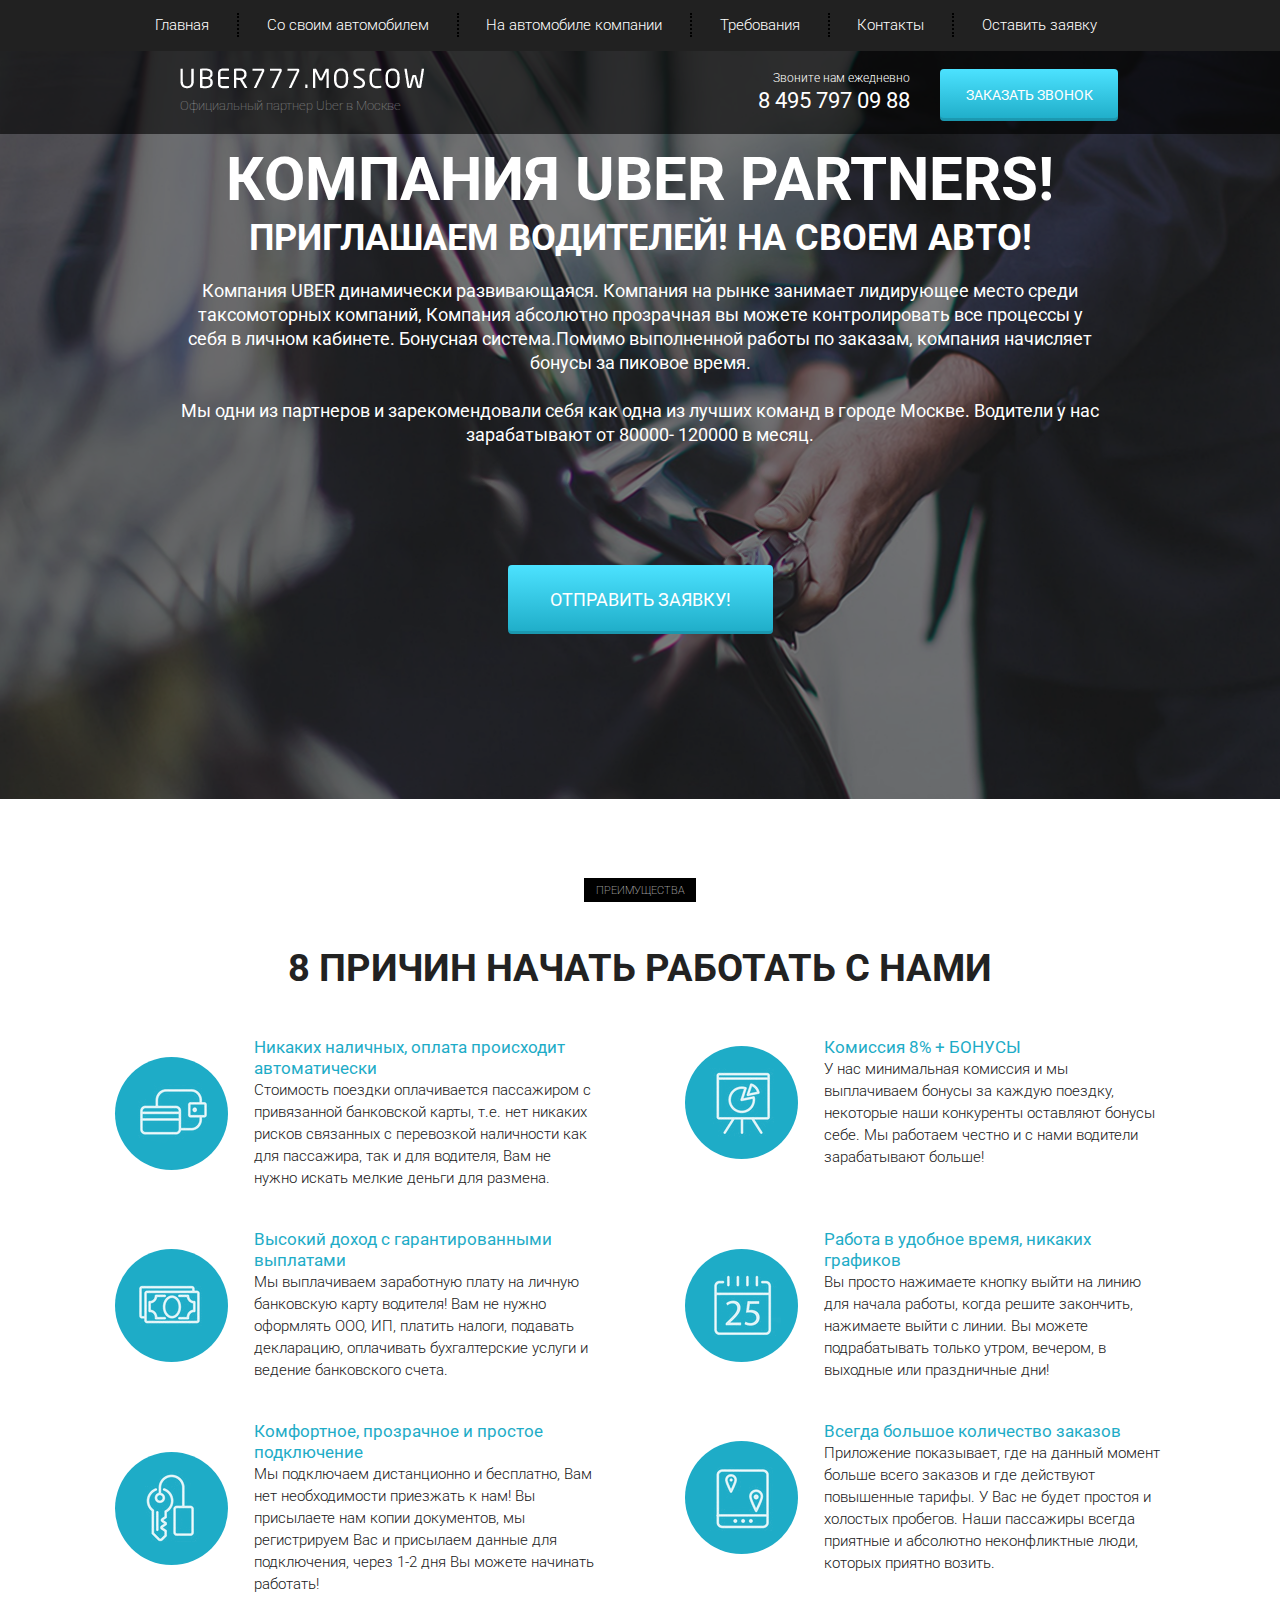
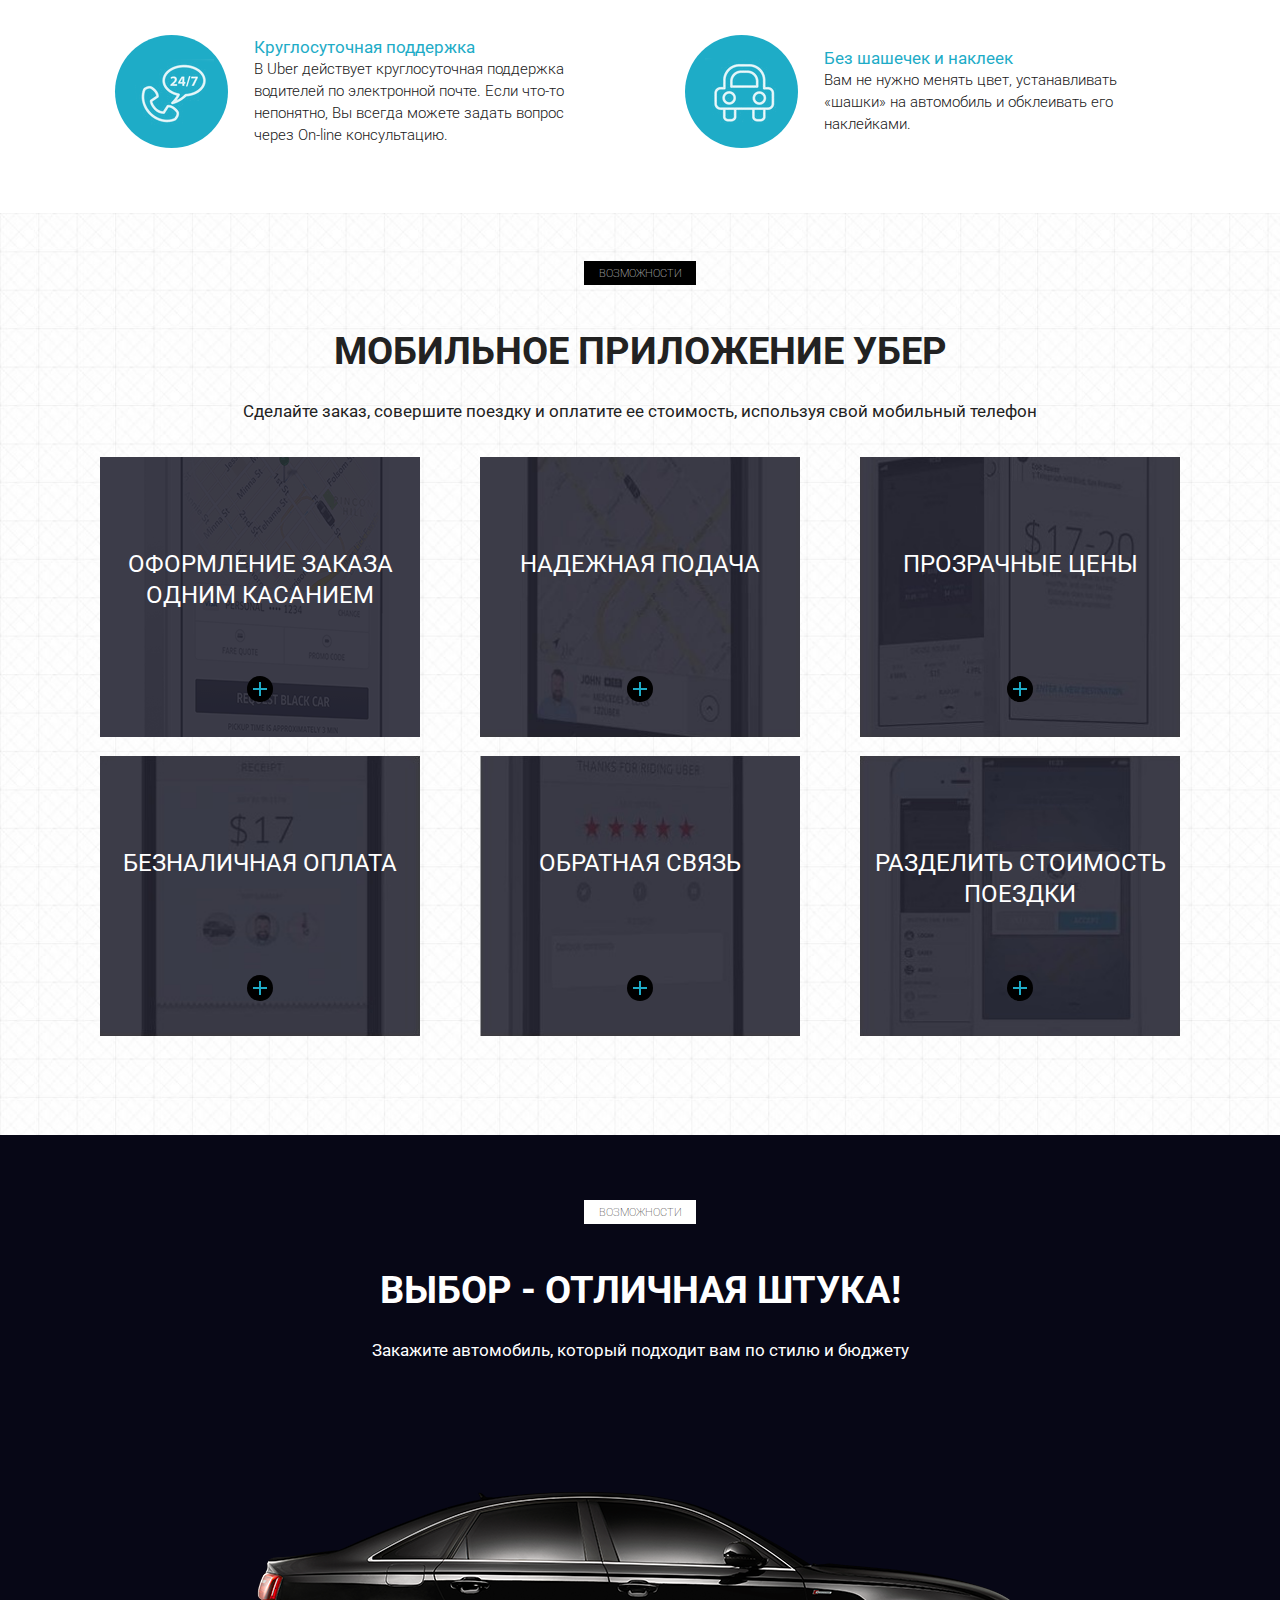
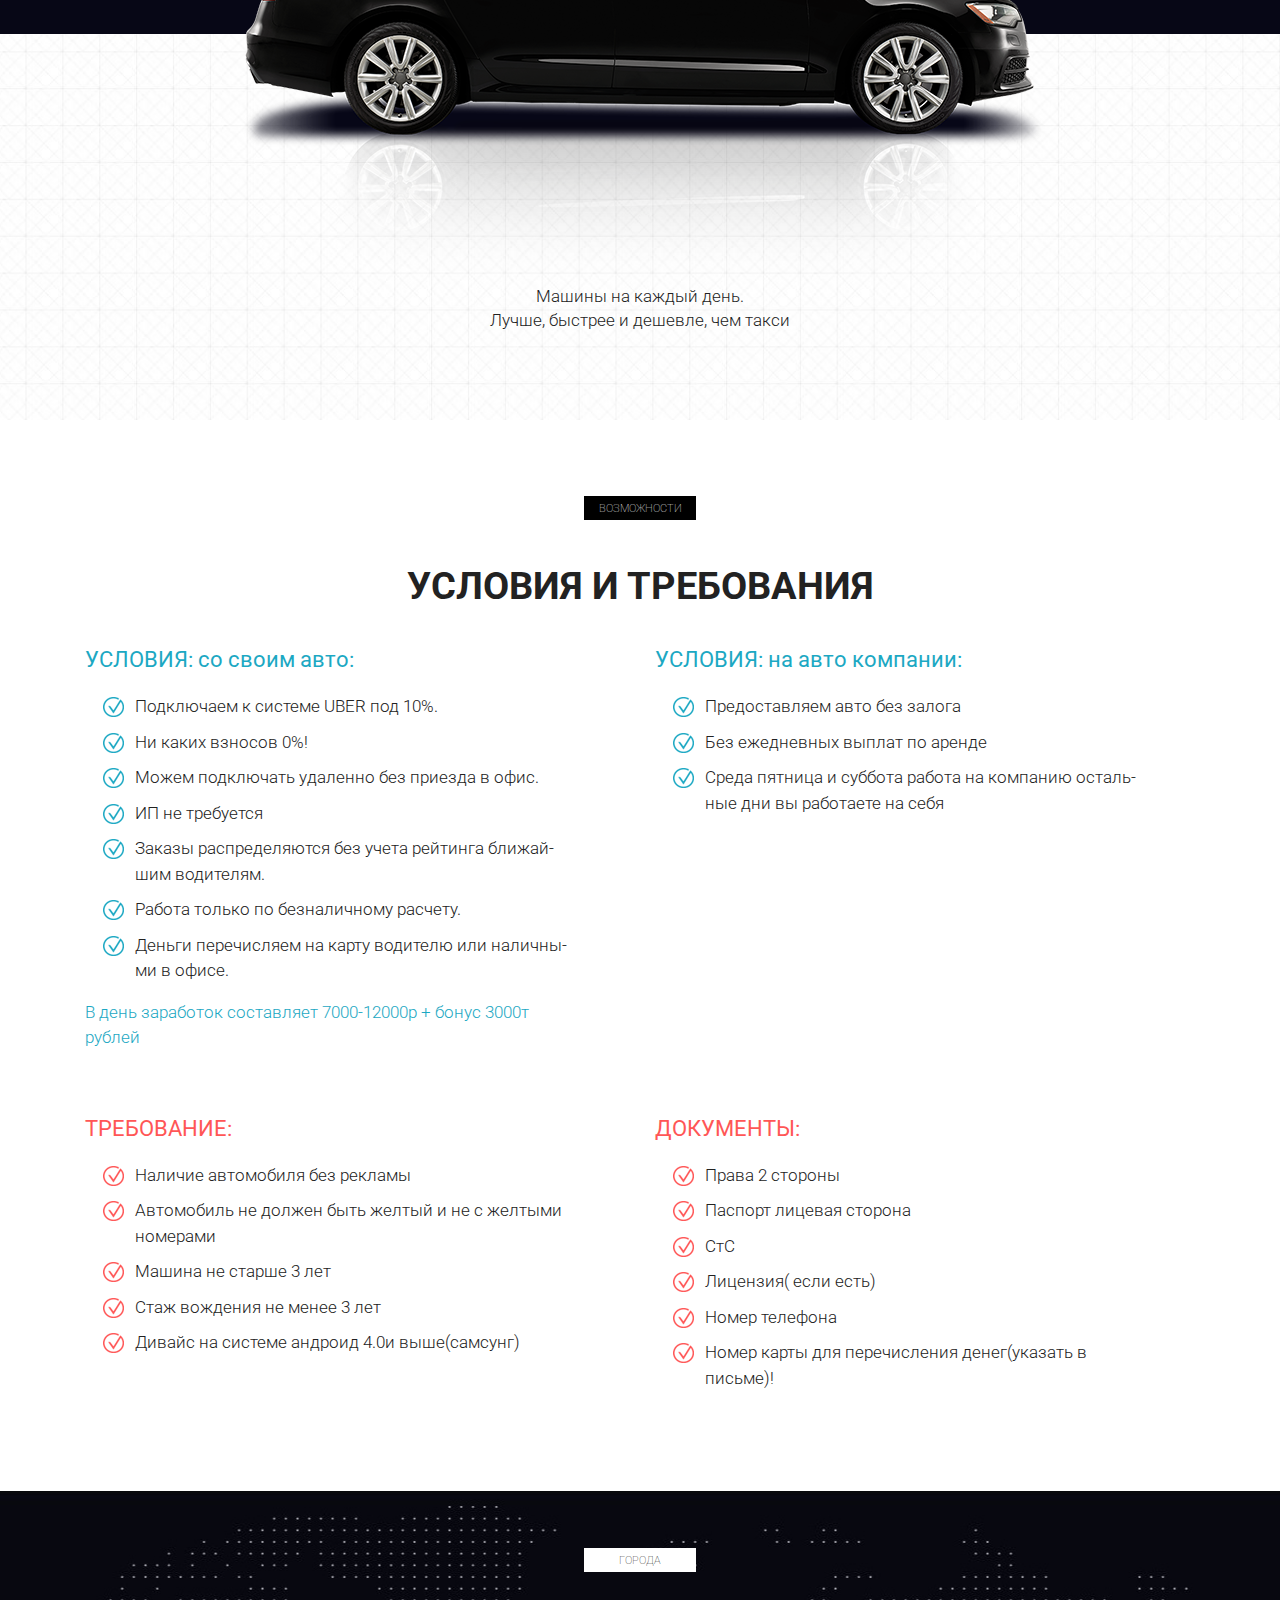
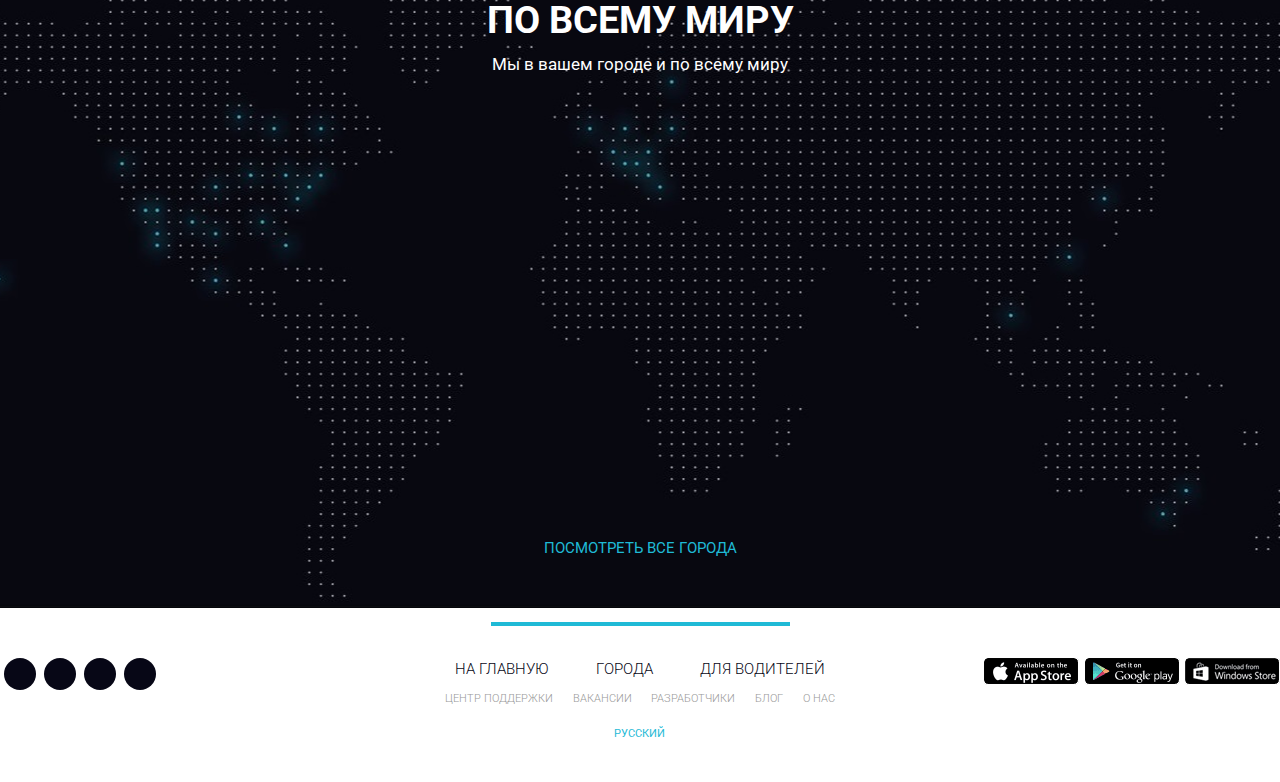
<file: index.html>
<!DOCTYPE html>
<html lang="en">
<head>
	<meta charset="UTF-8">
	<meta name="viewport" content="width=device-width, initial-scale=1.0">
	<title>Uber777Moscow</title>
	<link rel="shortcut icon" href="icons/favicon.ico" type="image/x-icon">
	<link href="https://fonts.googleapis.com/css2?family=Roboto:wght@300;400;700&display=swap" rel="stylesheet">
	<link rel="stylesheet" href="css/bootstrap-reboot.min.css">
	<link rel="stylesheet" href="css/bootstrap-grid.min.css">
	<link rel="stylesheet" href="https://use.fontawesome.com/releases/v5.8.2/css/all.css" integrity="sha384-oS3vJWv+0UjzBfQzYUhtDYW+Pj2yciDJxpsK1OYPAYjqT085Qq/1cq5FLXAZQ7Ay" crossorigin="anonymous">
	<link rel="stylesheet" href="css/style.min.css">
</head>
<body>
	<header>
		<nav>
			<div class="container">
				<ul class="menu">
					<li class="menu_item"><a href="#" class="menu_link">Главная</a></li>
					<li class="menu_item"><a href="#require" class="menu_link">Со своим автомобилем</a></li>
					<li class="menu_item"><a href="#require" class="menu_link">На автомобиле компании</a></li>
					<li class="menu_item"><a href="#" class="menu_link">Требования</a></li>
					<li class="menu_item"><a href="#" class="menu_link">Контакты</a></li>
					<li class="menu_item"><a href="#" class="menu_link">Оставить заявку</a></li>
				</ul>
			</div>
			<div class="hamburger">
				<span></span>
				<span></span>
				<span></span>
			</div>
		</nav>

		<div class="subheader">
			<div class="container">
				<div class="row">
					<div class="col-6 col-md-4 offset-md-1">
						<div class="subheader_logo">
							<a href="#"><img src="icons/uber777moscow.png" alt="name" class="name"></a>
						</div>
						<div class="subheader_official">Официальный партнер Uber в Москве</div>
					</div>

					<div class="xs-hidden col-6 col-md-3 offset-md-1 col-xl-2 offset-xl-2">
						<div class="subheader_call">Звоните нам ежедневно</div>
						<a href="tel:84957970988" class="subheader_phone">8 495 797 09 88</a>
					</div>

					<div class="col-6 col-md-3 col-lg-2">
						<a href="tel:84957970988" class="xs-visible subheader_phone">8 495 797 09 88</a>
						<button class="subheader_btn">заказать звонок</button>
					</div>
				</div>
			</div>
		</div>
	</header>

	<section class="promo">
		<div class="container">
			<div class="row">
				<div class="col-md-12 offset-md-0 col-lg-10 offset-lg-1">
					<h1 class="promo_header">КОМПАНИЯ UBER PARTNERS!</h1>
					<h2 class="promo_subheader">ПРИГЛАШАЕМ ВОДИТЕЛЕЙ! НА СВОЕМ АВТО!</h2>
					<div class="promo_descr">
						Компания UBER динамически развивающаяся. Компания на рынке занимает лидирующее место среди
						таксомоторных компаний, Компания абсолютно прозрачная вы можете контролировать все процессы у себя в личном кабинете. Бонуcная система.Помимо выполненной работы по заказам, компания начисляет бонусы за
						пиковое время.
						<br><br>
						Мы одни из партнеров и зарекомендовали себя как одна из лучших команд в городе Москве. Водители у нас
						зарабатывают от 80000- 120000 в месяц.
					</div>
					<button class="promo_btn">ОТПРАВИТЬ ЗАЯВКУ!</button>
				</div>
			</div>
		</div>
	</section>

	<section class="advantage">
		<div class="container">
			<div class="label">
				<h2 class="label_text">преимущества</h2>
			</div>

			<div class="title">8 причин начать работать с нами</div>

			<div class="row">
				<div class="col-md-6">
					<div class="advantage_item">
						<div class="advantage_round">
							<img src="icons/reason_1.png" alt="1" class="advantage_icons">
						</div>
						<div class="advantage_descr">
							Никаких наличных, оплата происходит
							автоматически <br>
							<span>Стоимость поездки оплачивается пассажиром с привязанной банковской карты, т.е. нет никаких рисков связанных с перевозкой наличности как для пассажира, так и для водителя, Вам не нужно искать мелкие деньги для размена.</span>
						</div>
					</div>
				</div>

				<div class="col-md-6">
					<div class="advantage_item">
						<div class="advantage_round">
							<img src="icons/reason_5.png" alt="5" class="advantage_icons">
						</div>
						<div class="advantage_descr">
							Комиссия 8% + БОНУСЫ <br>
							<span>У нас минимальная комиссия и мы выплачиваем бонусы за каждую поездку, некоторые наши конкуренты оставляют бонусы себе. Мы работаем честно и с нами водители зарабатывают больше!</span>
						</div>
					</div>
				</div>

				<div class="col-md-6">
					<div class="advantage_item">
						<div class="advantage_round">
							<img src="icons/reason_2.png" alt="2" class="advantage_icons">
						</div>
						<div class="advantage_descr">
							Высокий доход с гарантированными выплатами<br>
							<span>Мы выплачиваем заработную плату на личную банковскую карту водителя! Вам не нужно оформлять ООО, ИП, платить налоги, подавать декларацию, оплачивать бухгалтерские услуги и ведение банковского счета.</span>
						</div>
					</div>
				</div>

				<div class="col-md-6">
					<div class="advantage_item">
						<div class="advantage_round">
							<img src="icons/reason_6.png" alt="6" class="advantage_icons">
						</div>
						<div class="advantage_descr">
							Работа в удобное время, никаких графиков<br>
							<span>Вы просто нажимаете кнопку выйти на линию для начала работы, когда решите закончить, нажимаете выйти с линии. Вы можете подрабатывать только утром, вечером, в выходные или праздничные дни!</span>
						</div>
					</div>
				</div>

				<div class="col-md-6">
					<div class="advantage_item">
						<div class="advantage_round">
							<img src="icons/reason_3.png" alt="3" class="advantage_icons">
						</div>
						<div class="advantage_descr">
							Комфортное, прозрачное и простое подключение<br>
							<span>Мы подключаем дистанционно и бесплатно, Вам нет необходимости приезжать к нам! Вы присылаете нам копии документов, мы регистрируем Вас и присылаем данные для подключения, через 1-2 дня Вы можете начинать работать!</span>
						</div>
					</div>
				</div>

				<div class="col-md-6">
					<div class="advantage_item">
						<div class="advantage_round">
							<img src="icons/reason_7.png" alt="7" class="advantage_icons">
						</div>
						<div class="advantage_descr">
							Всегда большое количество заказов<br>
							<span>Приложение показывает, где на данный момент больше всего заказов и где действуют повышенные тарифы. У Вас не будет простоя и холостых пробегов. Наши пассажиры всегда приятные и абсолютно неконфликтные люди, которых приятно возить.</span>
						</div>
					</div>
				</div>

				<div class="col-md-6">
					<div class="advantage_item">
						<div class="advantage_round">
							<img src="icons/reason_4.png" alt="4" class="advantage_icons">
						</div>
						<div class="advantage_descr">
							Круглосуточная поддержка<br>
							<span>В Uber действует круглосуточная поддержка водителей по электронной почте. Если что-то непонятно, Вы всегда можете задать вопрос через On-line консультацию.</span>
						</div>
					</div>
				</div>

				<div class="col-md-6">
					<div class="advantage_item">
						<div class="advantage_round">
							<img src="icons/reason_8.png" alt="8" class="advantage_icons">
						</div>
						<div class="advantage_descr">
							Без шашечек и наклеек<br>
							<span>Вам не нужно менять цвет, устанавливать «шашки» на автомобиль и обклеивать его наклейками.</span>
						</div>
					</div>
				</div>
			</div>
		</div>
	</section>

	<section class="mobile">
		<div class="container">
			<div class="label">
				<h2 class="label_text">Возможности</h2>
			</div>
			<div class="title">мобильное приложение убер</div>
			<div class="subtitle">Сделайте заказ, совершите поездку и оплатите ее стоимость, используя свой мобильный телефон</div>

			<div class="row">
				<div class="col-md-4">
					<div class="mobile_item mobile_item_1">
						<div class="mobile_item_subtitle">оформление заказа одним касанием</div>
						<div class="mobile_item_plus"></div>
					</div>
				</div>
				<div class="col-md-4">
					<div class="mobile_item mobile_item_2">
						<div class="mobile_item_subtitle">надежная подача</div>
						<div class="mobile_item_plus"></div>
					</div>
				</div>
				<div class="col-md-4">
					<div class="mobile_item mobile_item_3">
						<div class="mobile_item_subtitle">прозрачные цены</div>
						<div class="mobile_item_plus"></div>
					</div>
				</div>
				<div class="col-md-4">
					<div class="mobile_item mobile_item_4">
						<div class="mobile_item_subtitle">безналичная оплата</div>
						<div class="mobile_item_plus"></div>
					</div>
				</div>
				<div class="col-md-4">
					<div class="mobile_item mobile_item_5">
						<div class="mobile_item_subtitle">обратная связь</div>
						<div class="mobile_item_plus"></div>
					</div>
				</div>
				<div class="col-md-4">
					<div class="mobile_item mobile_item_6">
						<div class="mobile_item_subtitle">разделить стоимость поездки</div>
						<div class="mobile_item_plus"></div>
					</div>
				</div>
			</div>
		</div>
	</section>

	<section class="choice">
		<div class="container">
			<div class="black"></div>
			<div class="label label_white">
				<h2 class="label_text label_text_white">Возможности</h2>
			</div>    
			<div class="title title_white">Выбор - отличная штука!</div>
			<div class="subtitle subtitle_white">Закажите автомобиль, который подходит вам по стилю и бюджету</div>
			
			<img src="img/taxi.png" alt="taxi" class="choice_img">

			<div class="choice_descr">
				Машины на каждый день. <br>
				Лучше, быстрее и дешевле, чем такси
			</div>
		</div>
	</section>

	<section class="require" id="require">
		<div class="container">
			<div class="label">
				<h2 class="label_text">Возможности</h2>
			</div>
			<div class="title">условия и требования</div>
			<div class="row">
				<div class="col-md-6">
					<div class="require_block">
						<div class="require_title">УСЛОВИЯ: со своим авто:</div>
							<ul class="require_list">
								<li>Подключаем к системе UBER под 10%.</li>
								<li>Ни каких взносов 0%!</li>
								<li>Можем подключать удаленно без приезда в офис.</li>
								<li>ИП не требуется</li>
								<li>Заказы распределяются без учета рейтинга ближай-<br>шим водителям.</li>
								<li>Работа только по безналичному расчету.</li>
								<li>Деньги перечисляем на карту водителю или наличны-<br>ми в офисе.</li>
							</ul>
						<div class="require_descr">В день заработок составляет 7000-12000р + бонус 3000т <br> рублей</div>
					</div>
				</div>

				<div class="col-md-6">
					<div class="require_block">
						<div class="require_title">УСЛОВИЯ: на авто компании:</div>
						<ul class="require_list">
							<li>Предоставляем авто без залога</li>
							<li>Без ежедневных выплат по аренде</li>
							<li>Среда пятница и суббота работа на компанию осталь-<br>ные дни вы работаете на себя</li>
						</ul>
					</div>
				</div>

				<div class="col-md-6">
					<div class="require_block require_block_nmb warning">
						<div class="require_title">ТРЕБОВАНИЕ:</div>
						<ul class="require_list">
							<li>Наличие автомобиля без рекламы</li>
							<li>Автомобиль не должен быть желтый и не с желтыми<br>номерами</li>
							<li>Машина не старше 3 лет</li>
							<li>Стаж вождения не менее 3 лет</li>
							<li>Дивайс на системе андроид 4.0и выше(самсунг)</li>
						</ul>
					</div>
				</div>

				<div class="col-md-6">
					<div class="require_block require_block_nmb warning">
						<div class="require_title">ДОКУМЕНТЫ:</div>
						<ul class="require_list">
							<li>Права 2 стороны</li>
							<li>Паспорт лицевая сторона</li>
							<li>СтС</li>
							<li>Лицензия( если есть)</li>
							<li>Номер телефона</li>
							<li>Номер карты для перечисления денег(указать в <br>письме)!</li>
						</ul>
					</div>
				</div>
			</div>
		</div>
	</section>

	<section class="cities">
		<div class="container">
			<div class="label label_white">
				<h2 class="label_text label_text_white">города</h2>
			</div>    
			<div class="title title_white">По всему миру</div>
			<div class="subtitle subtitle_white">Мы в вашем городе и по всему миру</div>

			<a href="#" class="cities_view">посмотреть все города</a>
		</div>
	</section>

	<footer>
		<div class="footer_divider"></div>
		<div class="footer_wrapper">
			<div>
				<div class="footer_social">
					<a href="#" class="footer_social_item"><i class="fab fa-facebook-f"></i></a>
					<a href="#" class="footer_social_item"><i class="fab fa-twitter"></i></a>
					<a href="#" class="footer_social_item"><i class="fab fa-linkedin"></i></a>
					<a href="#" class="footer_social_item"><i class="fab fa-instagram"></i></a>
				</div>
			</div>
	
			<div>
				<div class="footer_links">
					<div class="footer_links_main">
						<a href="#">на главную</a>
						<a href="#">города</a>
						<a href="#">для водителей</a>
					</div>
		
					<div class="footer_links_second">
						<a href="#">центр поддержки</a>
						<a href="#">вакансии</a>
						<a href="#">разработчики</a>
						<a href="#">блог</a>
						<a href="#">о нас</a>
					</div>
		
					<a href="#" class="footer_links_lang">русский</a>
				</div>
			</div>
	
			<div>
				<div class="footer_mobile">
					<a href="#"><img src="icons/services.png" alt="apps"></a>
				</div>
			</div>
		</div>
	</footer>
	<script src="js/script.js"></script>
</body>
</html>
</file>
<file: css/style.min.css>
*{font-family:'Roboto', sans-serif}header{position:relative}nav{position:fixed;width:100%;height:51px;background-color:#212121;z-index:5}.hamburger{display:none}.menu{display:-webkit-box;display:-ms-flexbox;display:flex;-webkit-box-pack:justify;-ms-flex-pack:justify;justify-content:space-between;padding:13px 70px;margin:0;list-style-type:none}.menu_link{font-size:15px;font-weight:300;color:#ffffff;-webkit-transition:0.3s all;transition:0.3s all}.menu_link:hover{-webkit-text-decoration-line:none;text-decoration-line:none;color:#ffffff}.menu_link:active{-webkit-text-decoration-line:underline;text-decoration-line:underline}.menu_item{border-right:2px dotted black;padding-right:28px}.menu_item:last-child{border-right:none}.subheader{height:84px;background-color:rgba(0,0,0,0.6);position:absolute;top:50px;width:100%}.subheader_logo{max-width:100%;margin-top:16px}.subheader_official{margin-top:6px;opacity:0.5;font-size:13px;font-weight:100;color:#ffffff}.subheader_call{text-align:right;margin-top:19px;font-size:12px;font-weight:300;color:#ffffff}.subheader_phone{display:block;text-align:right;margin-top:8px;font-size:22px;font-weight:400;line-height:12px;text-transform:uppercase;color:#ffffff;-webkit-transition:0.3s all;transition:0.3s all}.subheader_phone:hover{-webkit-text-decoration-line:none;text-decoration-line:none;color:#1eacc7}.subheader_phone:active{-webkit-text-decoration-line:underline;text-decoration-line:underline}.subheader_btn{margin-top:19px;width:178px;height:52px;background-image:-webkit-gradient(linear, left bottom, left top, from(#1eacc7), to(#4ce2ff));background-image:linear-gradient(0deg, #1eacc7 0%, #4ce2ff 100%);border:none;border-radius:4px;-webkit-box-shadow:inset 0 -3px 0 rgba(0,0,0,0.12);box-shadow:inset 0 -3px 0 rgba(0,0,0,0.12);text-shadow:1px 1px 0px 0px rgba(0,0,0,0.21);font-size:14px;font-weight:400;text-transform:uppercase;color:#ffffff}.subheader_btn:hover{background-image:none;background-color:#1eacc7}.promo{height:799px;background:url("../img/main_bg.png") center center/cover no-repeat;padding:150px 0 135px 0}.promo_header{margin:0;font-size:60px;font-weight:700;text-transform:uppercase;color:#ffffff;line-height:60px;text-align:center}.promo_subheader{margin:0;font-size:36px;font-weight:700;text-transform:uppercase;color:#ffffff;line-height:36px;margin-top:10px;text-align:center}.promo_descr{font-size:18px;line-height:24px;font-weight:400;color:#ffffff;text-align:center;margin-top:23px}.promo_btn{display:block;margin:118px auto 0 auto;width:265px;height:69px;background-image:-webkit-gradient(linear, left bottom, left top, from(#1eacc7), to(#4ce2ff));background-image:linear-gradient(0deg, #1eacc7 0%, #4ce2ff 100%);border:none;border-radius:4px;-webkit-box-shadow:inset 0 -3px 0 rgba(0,0,0,0.12);box-shadow:inset 0 -3px 0 rgba(0,0,0,0.12);text-shadow:1px 1px 0px 0px rgba(0,0,0,0.21);font-size:18px;font-weight:400;text-transform:uppercase;color:#ffffff}.promo_btn:hover{background-image:none;background-color:#1eacc7}.advantage{min-height:900px;padding:71px 0 65px 0}.label{position:relative;display:block;margin:0 auto;-webkit-box-pack:center;-ms-flex-pack:center;justify-content:center;width:112px;height:24px;background-color:#000000;z-index:2}.label_white{background-color:#ffffff}.label_text{margin-top:8px;text-align:center;line-height:25px;font-size:11px;font-weight:100;text-transform:uppercase;color:#ffffff}.label_text_white{color:black}.title{position:relative;margin-top:38px;text-align:center;font-size:38px;font-weight:700;text-transform:uppercase;color:#222222;z-index:2}.title_white{color:white}.subtitle{position:relative;margin-top:19px;font-size:17px;font-weight:400;color:#222222;text-align:center;z-index:2}.subtitle_white{color:white}.advantage_item{margin-top:40px;display:-webkit-box;display:-ms-flexbox;display:flex;-webkit-box-pack:center;-ms-flex-pack:center;justify-content:center;-webkit-box-align:center;-ms-flex-align:center;align-items:center}.advantage_round{margin-right:26px;display:-webkit-box;display:-ms-flexbox;display:flex;-webkit-box-pack:center;-ms-flex-pack:center;justify-content:center;-webkit-box-align:center;-ms-flex-align:center;align-items:center;width:113px;height:113px;background-color:#1eacc7;border-radius:100%}.advantage_descr{width:341px;font-size:17px;line-height:21px;font-weight:400;color:#1eacc7}.advantage_descr span{font-size:15px;font-weight:300;color:#202020}.mobile{min-height:864px;padding:40px 0 80px 0;background:url("../img/reason_bg.jpg") center center/cover no-repeat}.mobile .row{margin-top:32px}.mobile_item{position:relative;width:320px;height:280px;margin:0 auto;margin-bottom:19px;padding-top:92px}.mobile_item_1{background:url("../img/app_1.png") center center/cover no-repeat}.mobile_item_2{background:url("../img/app_2.jpg") center center/cover no-repeat}.mobile_item_3{background:url("../img/app_3.jpg") center center/cover no-repeat}.mobile_item_4{background:url("../img/app_4.jpg") center center/cover no-repeat}.mobile_item_5{background:url("../img/app_5.jpg") center center/cover no-repeat}.mobile_item_6{background:url("../img/app_6.jpg") center center/cover no-repeat}.mobile_item_subtitle{font-size:24px;line-height:31px;font-weight:400;text-transform:uppercase;color:#ffffff;text-align:center}.mobile_item_plus{display:-webkit-box;display:-ms-flexbox;display:flex;-webkit-box-pack:center;-ms-flex-pack:center;justify-content:center;-webkit-box-align:center;-ms-flex-align:center;align-items:center;position:absolute;bottom:35px;left:50%;-webkit-transform:translateX(-50%);transform:translateX(-50%);width:26px;height:26px;background-color:#000000;margin:0 auto;border-radius:100%;cursor:pointer}.mobile_item_plus:before{content:'';display:block;width:14px;height:2px;background-color:#1eacc7;-webkit-transition:0.3s all;transition:0.3s all}.mobile_item_plus:after{content:'';position:absolute;left:50%;-webkit-transform:translateX(-50%);transform:translateX(-50%);display:block;height:14px;width:2px;background-color:#1eacc7;-webkit-transition:0.3s all;transition:0.3s all}.mobile_item_plus:hover:before,.mobile_item_plus:hover:after{background-color:#ff5656}.choice{position:relative;min-height:695px;padding:57px 0 138px 0;background:url("../img/reason_bg.jpg") center center/cover no-repeat}.choice_img{position:relative;display:block;margin:-70px auto 0 auto;z-index:2}.choice_descr{margin-top:-90px;margin-bottom:-50px;text-align:center;color:#222222;font-size:17px;font-weight:300;line-height:24px}.choice .black{position:absolute;top:0;left:0;height:499px;width:100%;background-color:#070716;z-index:1}.require{padding:68px 0 84px 0}.require_block{margin:33px 0}.require_block_nmb{margin-bottom:0px}.require_title{font-size:22px;line-height:24px;font-weight:400;color:#1ca8c3}.require_list{list-style-type:none;padding-left:50px;margin-top:22px}.require_list li{position:relative;font-size:17px;font-weight:300;color:#222222;margin-bottom:10px}.require_list li:before{content:'';display:block;position:absolute;left:-32px;top:3px;width:21px;height:20px;background:url("../icons/blue_icon.png") center center/cover no-repeat}.require_descr{font-size:17px;font-weight:300;color:#1ca8c3}.require .warning .require_title{color:#ff5656}.require .warning .require_list li:before{background:url("../icons/red_icon.png") center center/cover no-repeat}.cities{position:relative;padding:49px 0;min-height:717px;background:url("../img/map.jpg") center center/cover no-repeat}.cities .title{margin-top:20px}.cities .subtitle{margin-top:3px}.cities_view{position:absolute;left:50%;-webkit-transform:translateX(-50%);transform:translateX(-50%);bottom:49px;font-size:15px;font-weight:400;text-transform:uppercase;color:#1fbad6;text-align:center;-webkit-transition:0.3s all;transition:0.3s all}.cities_view:hover{-webkit-text-decoration-line:none;text-decoration-line:none;color:#ffffff;font-size:17px}.cities_view:active{-webkit-text-decoration-line:underline;text-decoration-line:underline}footer{padding:14px 0 39px 0}footer a:hover{text-decoration:none}.footer_divider{width:299px;height:4px;background-color:#1fbad6;margin:0 auto}.footer_wrapper{display:-webkit-box;display:-ms-flexbox;display:flex;-webkit-box-pack:justify;-ms-flex-pack:justify;justify-content:space-between;-webkit-box-align:start;-ms-flex-align:start;align-items:flex-start;padding-top:32px}.footer_wrapper>div{width:33%}.footer_wrapper>div:nth-child(3){display:-webkit-box;display:-ms-flexbox;display:flex;-webkit-box-pack:end;-ms-flex-pack:end;justify-content:flex-end}.footer_social{width:160px;display:-webkit-box;display:-ms-flexbox;display:flex;-webkit-box-pack:justify;-ms-flex-pack:justify;justify-content:space-between}.footer_social_item{display:-webkit-box;display:-ms-flexbox;display:flex;-webkit-box-pack:center;-ms-flex-pack:center;justify-content:center;-webkit-box-align:center;-ms-flex-align:center;align-items:center;margin:0 4px;width:32px;height:32px;background-color:#070716;border-radius:100%}.footer_social_item i{color:#fff}.footer_links{width:390px;margin:0 auto}.footer_links_main{display:-webkit-box;display:-ms-flexbox;display:flex;-webkit-box-pack:justify;-ms-flex-pack:justify;justify-content:space-between;padding:0 10px}.footer_links_main a{color:#070716;font-size:15px;font-weight:300;text-transform:uppercase}.footer_links_second{display:-webkit-box;display:-ms-flexbox;display:flex;-webkit-box-pack:justify;-ms-flex-pack:justify;justify-content:space-between;margin-top:10px}.footer_links_second a{color:#999999;font-size:11px;font-weight:300;text-transform:uppercase}.footer_links_lang{display:block;margin:0 auto;color:#1fbad6;font-size:11px;font-weight:400;margin-top:19px;text-transform:uppercase;text-align:center}.xs-visible{display:none}@media (max-width: 1200px){.menu_item{padding-right:20px}.menu_link{font-size:13px}.promo_header{font-size:50px;padding-top:53px}.promo_subheader{font-size:30px}.advantage_item{-webkit-box-align:start;-ms-flex-align:start;align-items:flex-start}.advantage_descr{width:300px}.mobile_item{width:300px}.footer_wrapper>div{width:50%}.footer_wrapper>div:nth-child(1){width:25%}.footer_wrapper>div:nth-child(3){width:25%;display:-webkit-box;display:-ms-flexbox;display:flex;-webkit-box-pack:end;-ms-flex-pack:end;justify-content:flex-end}.footer_mobile{display:-webkit-box;display:-ms-flexbox;display:flex}.footer_mobile a{margin:0 3px}.footer_mobile a img{width:100%}}@media (max-width: 991px){.label_text{font-size:10px}.title{font-size:32px}.subtitle{margin-top:5px}.menu_item{padding-right:8px}.menu_link{font-size:10px}.subheader_logo{margin-top:18px}.subheader_logo img{width:100%}.subheader_official{font-size:12px}.subheader_phone{font-size:18px}.subheader_btn{width:100%;height:40px;margin-top:21px}.promo_header{font-size:40px;padding-top:53px}.promo_subheader{font-size:25px}.promo_descr{font-size:15px}.advantage_item{-webkit-box-orient:vertical;-webkit-box-direction:normal;-ms-flex-direction:column;flex-direction:column;-webkit-box-align:center;-ms-flex-align:center;align-items:center}.advantage_round{margin-right:0}.advantage_descr{width:300px;margin-top:20px}.mobile_item{width:230px;height:230px}.mobile_item_subtitle{font-size:18px;line-height:24px}.choice_img{margin-top:-50px;width:720px}.choice_descr{font-size:15px}.require_title{font-size:19px}.require_lisi li{font-size:15px}.footer_wrapper{-ms-flex-wrap:wrap;flex-wrap:wrap}.footer_wrapper>div{width:100%;display:-webkit-box;display:-ms-flexbox;display:flex;-webkit-box-pack:center;-ms-flex-pack:center;justify-content:center;margin-bottom:20px}.footer_wrapper>div:nth-child(1){width:100%}.footer_wrapper>div:nth-child(3){width:100%;-webkit-box-pack:center;-ms-flex-pack:center;justify-content:center}}@media (max-width: 767px){.menu{position:fixed;-webkit-box-orient:vertical;-webkit-box-direction:normal;-ms-flex-direction:column;flex-direction:column;-webkit-box-pack:center;-ms-flex-pack:center;justify-content:center;-webkit-box-align:center;-ms-flex-align:center;align-items:center;top:0;left:-100%;width:50%;height:100vh;background-color:rgba(0,0,0,0.8);-webkit-transition:0.6s all;transition:0.6s all}.menu_active{left:0}.menu_item{padding-right:0;border:none;margin:10px 0}.menu_link{font-size:20px}.hamburger{display:block;position:absolute;right:10px;top:50%;-webkit-transform:translateY(-50%);transform:translateY(-50%);width:26px;height:12px}.hamburger span{display:block;height:2px;width:100%;background-color:#ffffff;margin-bottom:2px;-webkit-transition:0.5s all;transition:0.5s all}.hamburger_active span{margin-bottom:-2px}.hamburger_active span:nth-child(1){-webkit-transform:translateY(3px) rotate(-45deg);transform:translateY(3px) rotate(-45deg)}.hamburger_active span:nth-child(2){display:none}.hamburger_active span:nth-child(3){-webkit-transform:translateY(3px) rotate(45deg);transform:translateY(3px) rotate(45deg)}.xs-hidden{display:none}.xs-visible{display:block}.subheader_phone{display:block;margin-top:10px;font-size:16px;text-align:center}.subheader_btn{display:block;width:200px;height:40px;margin:0 auto;margin-top:10px}.promo_header{line-height:45px;padding-top:53px}.promo_btn{margin-top:38px}.choice{min-height:600px;padding-bottom:0}.choice .black{height:400px}.choice_img{width:530px}.cities{min-height:500px}.footer_links_main a{font-size:14px}}@media (max-width: 575px){nav{height:30px}header{height:30px}.menu_item{width:250px;text-align:center;padding:5px 0}.menu_link{display:block}.subheader{height:60px;top:30px}.subheader_official{display:none}.subheader_logo{margin-top:16px}.subheader_phone{font-size:12px;font-weight:400;text-transform:uppercase;margin-top:11px}.subheader_btn{width:116px;height:28px;font-size:10px;margin-top:7px}.promo{min-height:500px;height:0}.promo_descr{display:none}.promo_header{font-size:30px;padding:0 24px;line-height:35px}.promo_subheader{font-size:20px;margin-top:33px;padding:0 10px;line-height:30px}.promo_btn{width:216px;height:56px;margin-top:72px}.menu{width:85%}.advantage{padding:22px 0 36px 0}.advantage_item{margin-top:26px}.advantage_round{width:100px;height:100px}.advantage_descr{width:100%;margin-top:27px;font-size:16px}.advantage_descr span{font-size:15px}.advantage_subtitle{font-size:16px}.title{font-size:16px;margin-top:15px;line-height:16px}.subtitle{font-size:14px}.choice{position:relative;background:none;min-height:390px}.choice .title{display:none}.choice .subtitle{display:none}.choice .black{height:390px}.choice_img{width:305px;margin-top:3px}.choice_descr{width:300px;position:absolute;color:white;font-size:17px;line-height:24px;z-index:3;margin-top:-35px;left:50%;-webkit-transform:translateX(-50%);transform:translateX(-50%)}.require{padding:26px 0}.require_title{font-size:16px}.require_list li{font-size:14px}.require_descr{font-size:14px}.cities{min-height:360px;padding:25px 0}.cities_view{width:194px;font-size:15px;display:block;bottom:30px;line-height:15px}footer{padding:25px 0 20px 0}.footer_divider{width:253px;margin:0 auto}.footer_wrapper{padding-top:22px}.footer_wrapper>div{margin-bottom:20px}.footer_wrapper>div:nth-child(1){-webkit-box-ordinal-group:3;-ms-flex-order:2;order:2}.footer_wrapper>div:nth-child(2){-webkit-box-ordinal-group:2;-ms-flex-order:1;order:1}.footer_wrapper>div:nth-child(3){-webkit-box-ordinal-group:4;-ms-flex-order:3;order:3}.footer_links{width:290px}.footer_links_main{padding:0;font-size:14px}.footer_links_second{-ms-flex-wrap:wrap;flex-wrap:wrap;-webkit-box-pack:center;-ms-flex-pack:center;justify-content:center}.footer_links_second a{margin:0 7px}.footer_links_lang{margin-top:10px}}
/*# sourceMappingURL=style.min.css.map */
</file>
